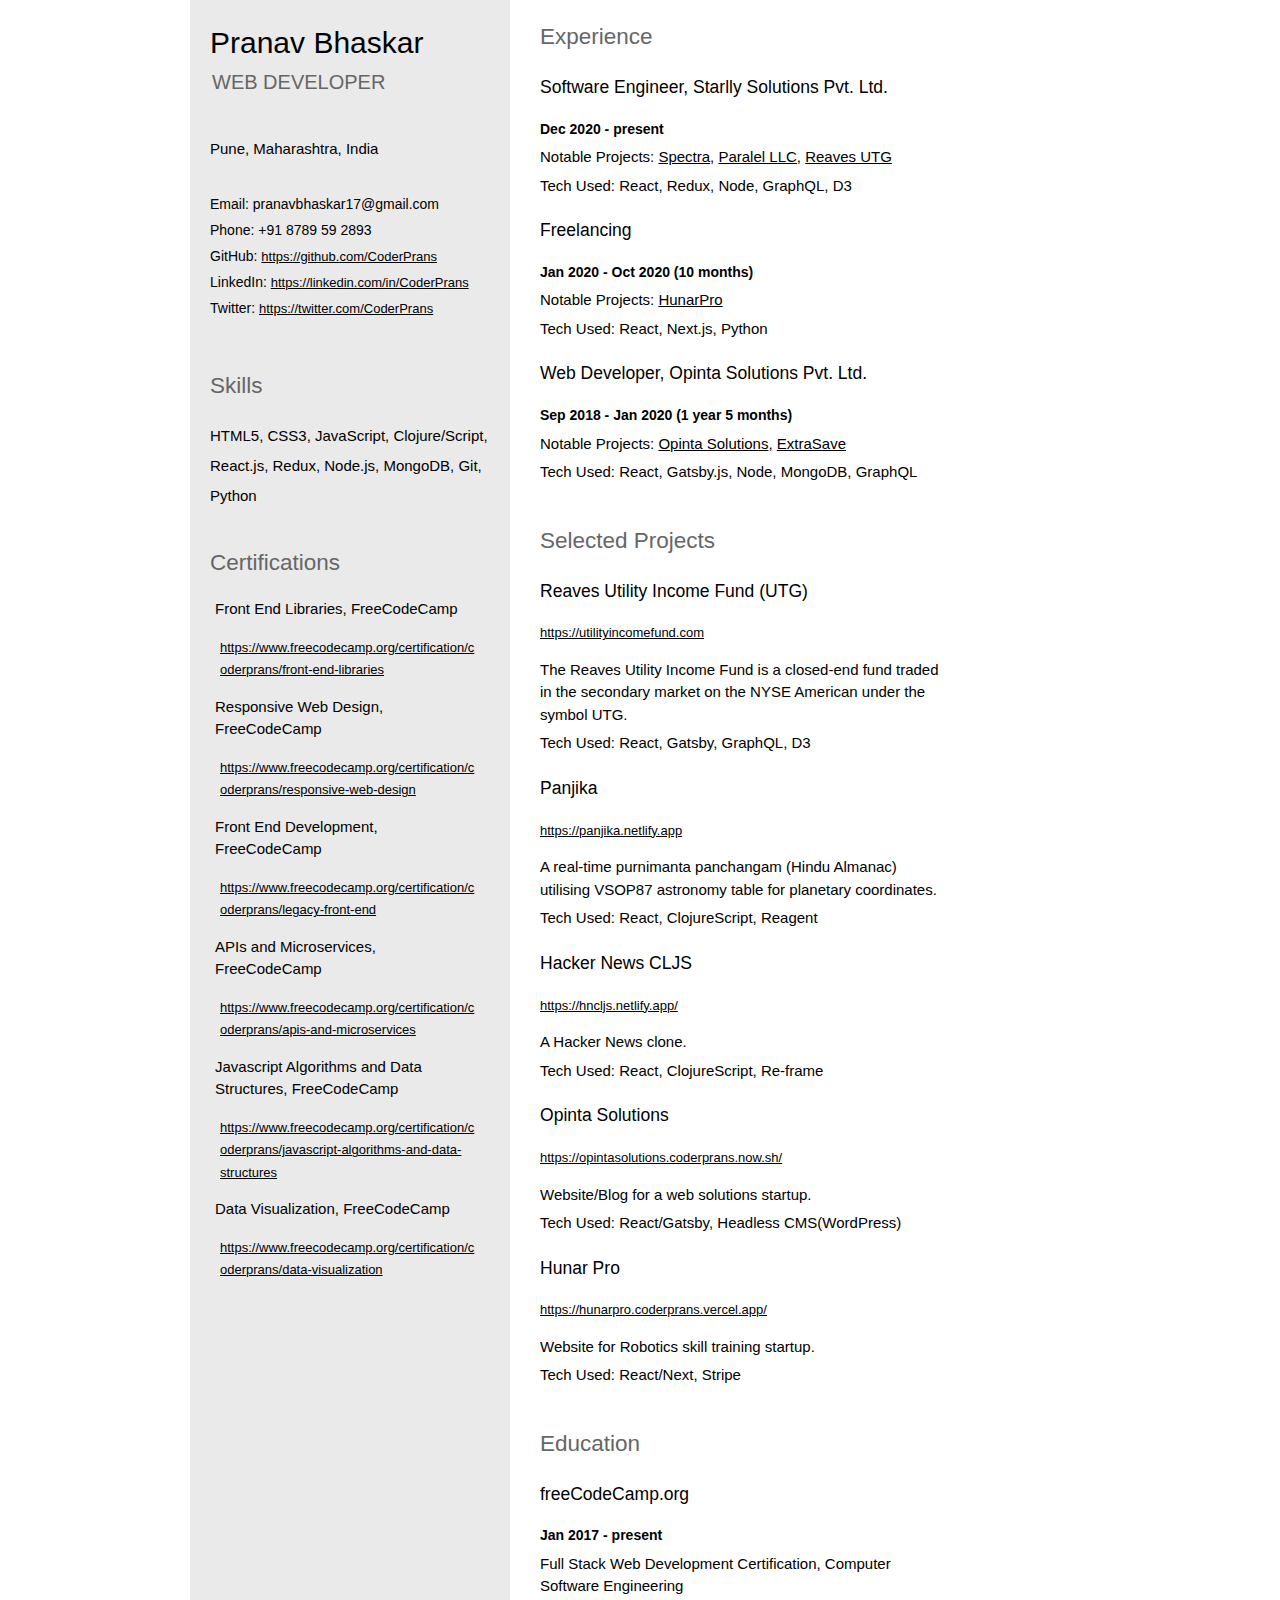
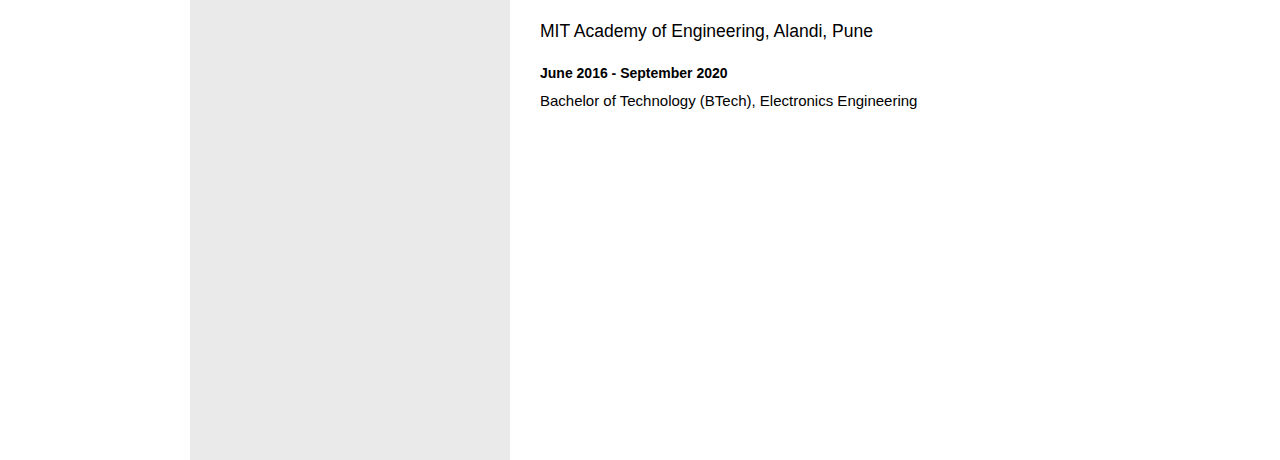
<file: index.html>
<!DOCTYPE html>
<html lang="en">
<head>
<!-- 2023-05-09 Tue 12:50 -->
<meta charset="utf-8" />
<meta name="viewport" content="width=device-width, initial-scale=1" />
<title>Pranav Bhaskar</title>
<meta name="author" content="Pranav Bhaskar" />
<meta name="generator" content="Org Mode" />
<style>
  #content { max-width: 60em; margin: auto; }
  .title  { text-align: center;
             margin-bottom: .2em; }
  .subtitle { text-align: center;
              font-size: medium;
              font-weight: bold;
              margin-top:0; }
  .todo   { font-family: monospace; color: red; }
  .done   { font-family: monospace; color: green; }
  .priority { font-family: monospace; color: orange; }
  .tag    { background-color: #eee; font-family: monospace;
            padding: 2px; font-size: 80%; font-weight: normal; }
  .timestamp { color: #bebebe; }
  .timestamp-kwd { color: #5f9ea0; }
  .org-right  { margin-left: auto; margin-right: 0px;  text-align: right; }
  .org-left   { margin-left: 0px;  margin-right: auto; text-align: left; }
  .org-center { margin-left: auto; margin-right: auto; text-align: center; }
  .underline { text-decoration: underline; }
  #postamble p, #preamble p { font-size: 90%; margin: .2em; }
  p.verse { margin-left: 3%; }
  pre {
    border: 1px solid #e6e6e6;
    border-radius: 3px;
    background-color: #f2f2f2;
    padding: 8pt;
    font-family: monospace;
    overflow: auto;
    margin: 1.2em;
  }
  pre.src {
    position: relative;
    overflow: auto;
  }
  pre.src:before {
    display: none;
    position: absolute;
    top: -8px;
    right: 12px;
    padding: 3px;
    color: #555;
    background-color: #f2f2f299;
  }
  pre.src:hover:before { display: inline; margin-top: 14px;}
  /* Languages per Org manual */
  pre.src-asymptote:before { content: 'Asymptote'; }
  pre.src-awk:before { content: 'Awk'; }
  pre.src-authinfo::before { content: 'Authinfo'; }
  pre.src-C:before { content: 'C'; }
  /* pre.src-C++ doesn't work in CSS */
  pre.src-clojure:before { content: 'Clojure'; }
  pre.src-css:before { content: 'CSS'; }
  pre.src-D:before { content: 'D'; }
  pre.src-ditaa:before { content: 'ditaa'; }
  pre.src-dot:before { content: 'Graphviz'; }
  pre.src-calc:before { content: 'Emacs Calc'; }
  pre.src-emacs-lisp:before { content: 'Emacs Lisp'; }
  pre.src-fortran:before { content: 'Fortran'; }
  pre.src-gnuplot:before { content: 'gnuplot'; }
  pre.src-haskell:before { content: 'Haskell'; }
  pre.src-hledger:before { content: 'hledger'; }
  pre.src-java:before { content: 'Java'; }
  pre.src-js:before { content: 'Javascript'; }
  pre.src-latex:before { content: 'LaTeX'; }
  pre.src-ledger:before { content: 'Ledger'; }
  pre.src-lisp:before { content: 'Lisp'; }
  pre.src-lilypond:before { content: 'Lilypond'; }
  pre.src-lua:before { content: 'Lua'; }
  pre.src-matlab:before { content: 'MATLAB'; }
  pre.src-mscgen:before { content: 'Mscgen'; }
  pre.src-ocaml:before { content: 'Objective Caml'; }
  pre.src-octave:before { content: 'Octave'; }
  pre.src-org:before { content: 'Org mode'; }
  pre.src-oz:before { content: 'OZ'; }
  pre.src-plantuml:before { content: 'Plantuml'; }
  pre.src-processing:before { content: 'Processing.js'; }
  pre.src-python:before { content: 'Python'; }
  pre.src-R:before { content: 'R'; }
  pre.src-ruby:before { content: 'Ruby'; }
  pre.src-sass:before { content: 'Sass'; }
  pre.src-scheme:before { content: 'Scheme'; }
  pre.src-screen:before { content: 'Gnu Screen'; }
  pre.src-sed:before { content: 'Sed'; }
  pre.src-sh:before { content: 'shell'; }
  pre.src-sql:before { content: 'SQL'; }
  pre.src-sqlite:before { content: 'SQLite'; }
  /* additional languages in org.el's org-babel-load-languages alist */
  pre.src-forth:before { content: 'Forth'; }
  pre.src-io:before { content: 'IO'; }
  pre.src-J:before { content: 'J'; }
  pre.src-makefile:before { content: 'Makefile'; }
  pre.src-maxima:before { content: 'Maxima'; }
  pre.src-perl:before { content: 'Perl'; }
  pre.src-picolisp:before { content: 'Pico Lisp'; }
  pre.src-scala:before { content: 'Scala'; }
  pre.src-shell:before { content: 'Shell Script'; }
  pre.src-ebnf2ps:before { content: 'ebfn2ps'; }
  /* additional language identifiers per "defun org-babel-execute"
       in ob-*.el */
  pre.src-cpp:before  { content: 'C++'; }
  pre.src-abc:before  { content: 'ABC'; }
  pre.src-coq:before  { content: 'Coq'; }
  pre.src-groovy:before  { content: 'Groovy'; }
  /* additional language identifiers from org-babel-shell-names in
     ob-shell.el: ob-shell is the only babel language using a lambda to put
     the execution function name together. */
  pre.src-bash:before  { content: 'bash'; }
  pre.src-csh:before  { content: 'csh'; }
  pre.src-ash:before  { content: 'ash'; }
  pre.src-dash:before  { content: 'dash'; }
  pre.src-ksh:before  { content: 'ksh'; }
  pre.src-mksh:before  { content: 'mksh'; }
  pre.src-posh:before  { content: 'posh'; }
  /* Additional Emacs modes also supported by the LaTeX listings package */
  pre.src-ada:before { content: 'Ada'; }
  pre.src-asm:before { content: 'Assembler'; }
  pre.src-caml:before { content: 'Caml'; }
  pre.src-delphi:before { content: 'Delphi'; }
  pre.src-html:before { content: 'HTML'; }
  pre.src-idl:before { content: 'IDL'; }
  pre.src-mercury:before { content: 'Mercury'; }
  pre.src-metapost:before { content: 'MetaPost'; }
  pre.src-modula-2:before { content: 'Modula-2'; }
  pre.src-pascal:before { content: 'Pascal'; }
  pre.src-ps:before { content: 'PostScript'; }
  pre.src-prolog:before { content: 'Prolog'; }
  pre.src-simula:before { content: 'Simula'; }
  pre.src-tcl:before { content: 'tcl'; }
  pre.src-tex:before { content: 'TeX'; }
  pre.src-plain-tex:before { content: 'Plain TeX'; }
  pre.src-verilog:before { content: 'Verilog'; }
  pre.src-vhdl:before { content: 'VHDL'; }
  pre.src-xml:before { content: 'XML'; }
  pre.src-nxml:before { content: 'XML'; }
  /* add a generic configuration mode; LaTeX export needs an additional
     (add-to-list 'org-latex-listings-langs '(conf " ")) in .emacs */
  pre.src-conf:before { content: 'Configuration File'; }

  table { border-collapse:collapse; }
  caption.t-above { caption-side: top; }
  caption.t-bottom { caption-side: bottom; }
  td, th { vertical-align:top;  }
  th.org-right  { text-align: center;  }
  th.org-left   { text-align: center;   }
  th.org-center { text-align: center; }
  td.org-right  { text-align: right;  }
  td.org-left   { text-align: left;   }
  td.org-center { text-align: center; }
  dt { font-weight: bold; }
  .footpara { display: inline; }
  .footdef  { margin-bottom: 1em; }
  .figure { padding: 1em; }
  .figure p { text-align: center; }
  .equation-container {
    display: table;
    text-align: center;
    width: 100%;
  }
  .equation {
    vertical-align: middle;
  }
  .equation-label {
    display: table-cell;
    text-align: right;
    vertical-align: middle;
  }
  .inlinetask {
    padding: 10px;
    border: 2px solid gray;
    margin: 10px;
    background: #ffffcc;
  }
  #org-div-home-and-up
   { text-align: right; font-size: 70%; white-space: nowrap; }
  textarea { overflow-x: auto; }
  .linenr { font-size: smaller }
  .code-highlighted { background-color: #ffff00; }
  .org-info-js_info-navigation { border-style: none; }
  #org-info-js_console-label
    { font-size: 10px; font-weight: bold; white-space: nowrap; }
  .org-info-js_search-highlight
    { background-color: #ffff00; color: #000000; font-weight: bold; }
  .org-svg { }
</style>
<link rel="stylesheet" type="text/css" href="test.css" />
</head>
<body>
<div id="content" class="content">
<h1 class="title">Pranav Bhaskar</h1>
<aside>
<h1 id="name">Pranav Bhaskar</h1>
<h2 id="title">WEB DEVELOPER</h2>
<p>
Pune, Maharashtra, India
</p>
<div class="links">
<ul class="org-ul">
<li>Email: pranavbhaskar17@gmail.com</li>
<li>Phone: +91 8789 59 2893</li>
<li>GitHub: <a href="https://github.com/CoderPrans">https://github.com/CoderPrans</a></li>
<li>LinkedIn: <a href="https://linkedin.com/in/CoderPrans">https://linkedin.com/in/CoderPrans</a></li>
<li>Twitter: <a href="https://twitter.com/CoderPrans">https://twitter.com/CoderPrans</a></li>
</ul>
</div>
<h2>Skills</h2>
<p>
HTML5, CSS3, JavaScript, Clojure/Script, 
React.js, Redux, Node.js, MongoDB, Git, Python
</p>
<h2>Certifications</h2>
<div class="certificates">
<ul class="org-ul">
<li>Front End Libraries, FreeCodeCamp
<ul class="org-ul">
<li><a href="https://www.freecodecamp.org/certification/coderprans/front-end-libraries">https://www.freecodecamp.org/certification/coderprans/front-end-libraries</a></li>
</ul></li>
<li>Responsive Web Design, FreeCodeCamp
<ul class="org-ul">
<li><a href="https://www.freecodecamp.org/certification/coderprans/responsive-web-design">https://www.freecodecamp.org/certification/coderprans/responsive-web-design</a></li>
</ul></li>
<li>Front End Development, FreeCodeCamp
<ul class="org-ul">
<li><a href="https://www.freecodecamp.org/certification/coderprans/legacy-front-end">https://www.freecodecamp.org/certification/coderprans/legacy-front-end</a></li>
</ul></li>
<li>APIs and Microservices, FreeCodeCamp
<ul class="org-ul">
<li><a href="https://www.freecodecamp.org/certification/coderprans/apis-and-microservices">https://www.freecodecamp.org/certification/coderprans/apis-and-microservices</a></li>
</ul></li>
<li>Javascript Algorithms and Data Structures, FreeCodeCamp
<ul class="org-ul">
<li><a href="https://www.freecodecamp.org/certification/coderprans/javascript-algorithms-and-data-structures">https://www.freecodecamp.org/certification/coderprans/javascript-algorithms-and-data-structures</a></li>
</ul></li>
<li>Data Visualization, FreeCodeCamp
<ul class="org-ul">
<li><a href="https://www.freecodecamp.org/certification/coderprans/data-visualization">https://www.freecodecamp.org/certification/coderprans/data-visualization</a></li>
</ul></li>
</ul>
</div>
</aside>


<div id="outline-container-org58e9dc3" class="outline-2">
<h2 id="org58e9dc3">Experience</h2>
<div class="outline-text-2" id="text-org58e9dc3">
</div>
<div id="outline-container-orgcef579d" class="outline-3">
<h3 id="orgcef579d">Software Engineer, Starlly Solutions Pvt. Ltd.</h3>
<div class="outline-text-3" id="text-orgcef579d">
<b>Dec 2020 - present</b>
<p>
Notable Projects: <a href="https://spectra.starllysolutions.com/">Spectra</a>, <a href="https://paralel.com">Paralel LLC</a>, <a href="https://utilityincomefund.com">Reaves UTG</a>
</p>
<span />
<p>
Tech Used: React, Redux, Node, GraphQL, D3
</p>
</div>
</div>


<div id="outline-container-org6cb9f83" class="outline-3">
<h3 id="org6cb9f83">Freelancing</h3>
<div class="outline-text-3" id="text-org6cb9f83">
<b>Jan 2020 - Oct 2020 (10 months)</b>
<p>
Notable Projects: <a href="https://hunarpro.coderprans.vercel.app/">HunarPro</a>
</p>
<span />
<p>
Tech Used: React, Next.js, Python
</p>
</div>
</div>


<div id="outline-container-org2db5b18" class="outline-3">
<h3 id="org2db5b18">Web Developer, Opinta Solutions Pvt. Ltd.</h3>
<div class="outline-text-3" id="text-org2db5b18">
<b>Sep 2018 - Jan 2020 (1 year 5 months)</b>
<p>
Notable Projects: <a href="https://opintasolutions.coderprans.now.sh">Opinta Solutions</a>, <a href="https://extrasave.coderprans.now.sh/">ExtraSave</a>  
</p>
<span />
<p>
Tech Used: React, Gatsby.js, Node, MongoDB, GraphQL 
</p>
</div>
</div>
</div>


<div id="outline-container-org6c3cf7c" class="outline-2">
<h2 id="org6c3cf7c">Selected Projects</h2>
<div class="outline-text-2" id="text-org6c3cf7c">
</div>
<div id="outline-container-org1d69e44" class="outline-3">
<h3 id="org1d69e44">Reaves Utility Income Fund (UTG)</h3>
<div class="outline-text-3" id="text-org1d69e44">
<ul class="org-ul">
<li><a href="https://utilityincomefund.com">https://utilityincomefund.com</a></li>
</ul>
<p>
The Reaves Utility Income Fund is a closed-end fund traded in the secondary market
on the NYSE American under the symbol UTG.
</p>
<span />
<p>
Tech Used: React, Gatsby, GraphQL, D3
</p>
</div>
</div>


<div id="outline-container-org59c9a2a" class="outline-3">
<h3 id="org59c9a2a">Panjika</h3>
<div class="outline-text-3" id="text-org59c9a2a">
<ul class="org-ul">
<li><a href="https://panjika.netlify.app">https://panjika.netlify.app</a></li>
</ul>
<p>
A real-time purnimanta panchangam (Hindu Almanac) utilising VSOP87
astronomy table for planetary coordinates.
</p>
<span />
<p>
Tech Used: React, ClojureScript, Reagent
</p>
</div>
</div>

<div id="outline-container-org1ec73b9" class="outline-3">
<h3 id="org1ec73b9">Hacker News CLJS</h3>
<div class="outline-text-3" id="text-org1ec73b9">
<ul class="org-ul">
<li><a href="https://hncljs.netlify.app/">https://hncljs.netlify.app/</a></li>
</ul>
<p>
A Hacker News clone.
</p>
<span />
<p>
Tech Used: React, ClojureScript, Re-frame
</p>
</div>
</div>


<div id="outline-container-orgceeb034" class="outline-3">
<h3 id="orgceeb034">Opinta Solutions</h3>
<div class="outline-text-3" id="text-orgceeb034">
<ul class="org-ul">
<li><a href="https://opintasolutions.coderprans.now.sh/">https://opintasolutions.coderprans.now.sh/</a></li>
</ul>
<p>
Website/Blog for a web solutions startup.
</p>
<span />
<p>
Tech Used: React/Gatsby, Headless CMS(WordPress)
</p>
</div>
</div>


<div id="outline-container-org67979e5" class="outline-3">
<h3 id="org67979e5">Hunar Pro</h3>
<div class="outline-text-3" id="text-org67979e5">
<ul class="org-ul">
<li><a href="https://hunarpro.coderprans.vercel.app/">https://hunarpro.coderprans.vercel.app/</a></li>
</ul>
<p>
Website for Robotics skill training startup.
</p>
<span />
<p>
Tech Used: React/Next, Stripe
</p>
</div>
</div>
</div>


<div id="outline-container-org17304ea" class="outline-2">
<h2 id="org17304ea">Education</h2>
<div class="outline-text-2" id="text-org17304ea">
</div>
<div id="outline-container-org62e1257" class="outline-3">
<h3 id="org62e1257">freeCodeCamp.org</h3>
<div class="outline-text-3" id="text-org62e1257">
<b>Jan 2017 - present</b>
<p>
Full Stack Web Development Certification, Computer Software Engineering
</p>
</div>
</div>


<div id="outline-container-orgc2ef45b" class="outline-3">
<h3 id="orgc2ef45b">MIT Academy of Engineering, Alandi, Pune</h3>
<div class="outline-text-3" id="text-orgc2ef45b">
<b>June 2016 - September 2020</b>
<p>
Bachelor of Technology (BTech), Electronics Engineering
</p>
</div>
</div>
</div>
</div>
</body>
</html>
</file>
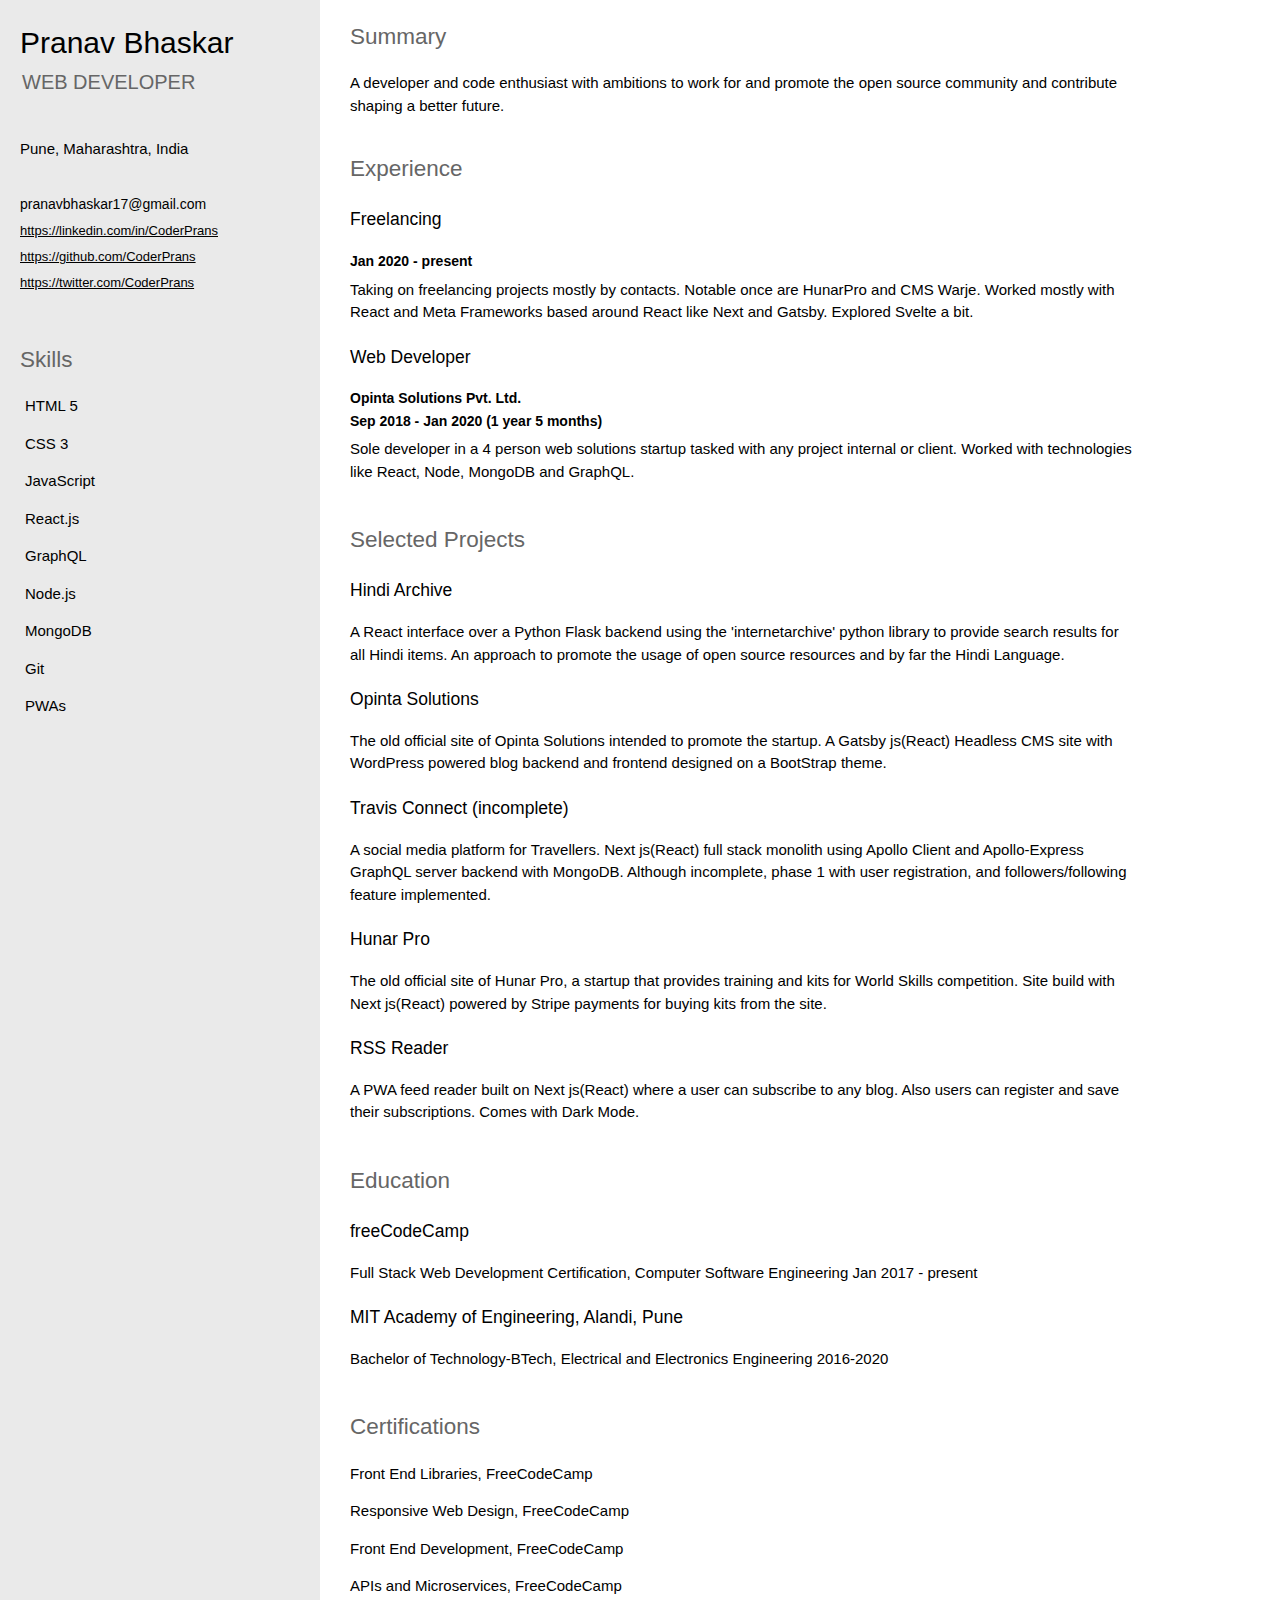
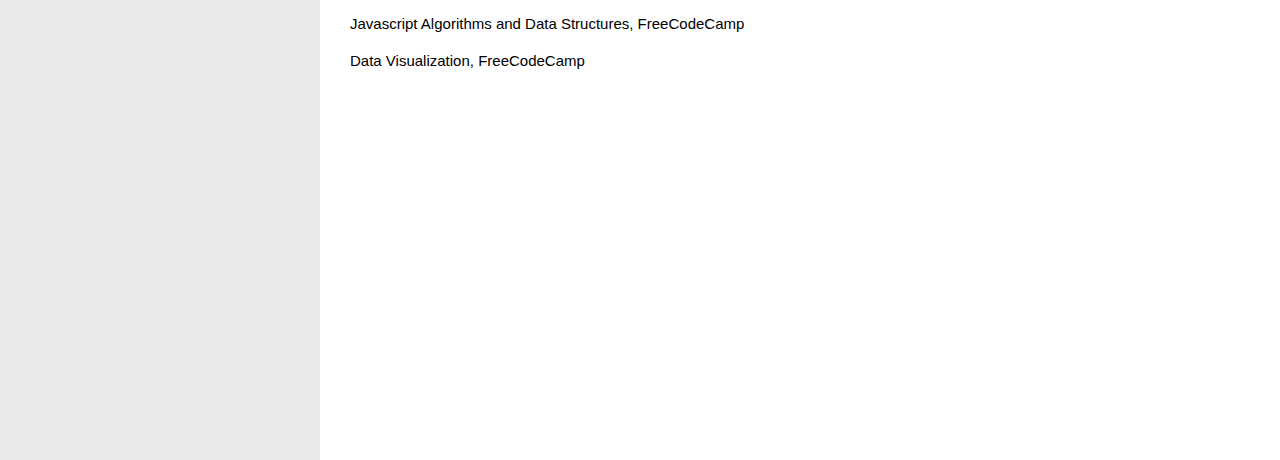
<file: cv.html>
<!DOCTYPE html>
<html lang="en">
<head>
<!-- 2020-11-09 Mon 19:56 -->
<meta charset="utf-8">
<meta name="viewport" content="width=device-width, initial-scale=1">
<title>Pranav Bhaskar</title>
<meta name="generator" content="Org mode">
<meta name="author" content="pranav">
<style type="text/css">
 <!--/*--><![CDATA[/*><!--*/
  .title  { text-align: center;
             margin-bottom: .2em; }
  .subtitle { text-align: center;
              font-size: medium;
              font-weight: bold;
              margin-top:0; }
  .todo   { font-family: monospace; color: red; }
  .done   { font-family: monospace; color: green; }
  .priority { font-family: monospace; color: orange; }
  .tag    { background-color: #eee; font-family: monospace;
            padding: 2px; font-size: 80%; font-weight: normal; }
  .timestamp { color: #bebebe; }
  .timestamp-kwd { color: #5f9ea0; }
  .org-right  { margin-left: auto; margin-right: 0px;  text-align: right; }
  .org-left   { margin-left: 0px;  margin-right: auto; text-align: left; }
  .org-center { margin-left: auto; margin-right: auto; text-align: center; }
  .underline { text-decoration: underline; }
  #postamble p, #preamble p { font-size: 90%; margin: .2em; }
  p.verse { margin-left: 3%; }
  pre {
    border: 1px solid #ccc;
    box-shadow: 3px 3px 3px #eee;
    padding: 8pt;
    font-family: monospace;
    overflow: auto;
    margin: 1.2em;
  }
  pre.src {
    position: relative;
    overflow: visible;
    padding-top: 1.2em;
  }
  pre.src:before {
    display: none;
    position: absolute;
    background-color: white;
    top: -10px;
    right: 10px;
    padding: 3px;
    border: 1px solid black;
  }
  pre.src:hover:before { display: inline;}
  /* Languages per Org manual */
  pre.src-asymptote:before { content: 'Asymptote'; }
  pre.src-awk:before { content: 'Awk'; }
  pre.src-C:before { content: 'C'; }
  /* pre.src-C++ doesn't work in CSS */
  pre.src-clojure:before { content: 'Clojure'; }
  pre.src-css:before { content: 'CSS'; }
  pre.src-D:before { content: 'D'; }
  pre.src-ditaa:before { content: 'ditaa'; }
  pre.src-dot:before { content: 'Graphviz'; }
  pre.src-calc:before { content: 'Emacs Calc'; }
  pre.src-emacs-lisp:before { content: 'Emacs Lisp'; }
  pre.src-fortran:before { content: 'Fortran'; }
  pre.src-gnuplot:before { content: 'gnuplot'; }
  pre.src-haskell:before { content: 'Haskell'; }
  pre.src-hledger:before { content: 'hledger'; }
  pre.src-java:before { content: 'Java'; }
  pre.src-js:before { content: 'Javascript'; }
  pre.src-latex:before { content: 'LaTeX'; }
  pre.src-ledger:before { content: 'Ledger'; }
  pre.src-lisp:before { content: 'Lisp'; }
  pre.src-lilypond:before { content: 'Lilypond'; }
  pre.src-lua:before { content: 'Lua'; }
  pre.src-matlab:before { content: 'MATLAB'; }
  pre.src-mscgen:before { content: 'Mscgen'; }
  pre.src-ocaml:before { content: 'Objective Caml'; }
  pre.src-octave:before { content: 'Octave'; }
  pre.src-org:before { content: 'Org mode'; }
  pre.src-oz:before { content: 'OZ'; }
  pre.src-plantuml:before { content: 'Plantuml'; }
  pre.src-processing:before { content: 'Processing.js'; }
  pre.src-python:before { content: 'Python'; }
  pre.src-R:before { content: 'R'; }
  pre.src-ruby:before { content: 'Ruby'; }
  pre.src-sass:before { content: 'Sass'; }
  pre.src-scheme:before { content: 'Scheme'; }
  pre.src-screen:before { content: 'Gnu Screen'; }
  pre.src-sed:before { content: 'Sed'; }
  pre.src-sh:before { content: 'shell'; }
  pre.src-sql:before { content: 'SQL'; }
  pre.src-sqlite:before { content: 'SQLite'; }
  /* additional languages in org.el's org-babel-load-languages alist */
  pre.src-forth:before { content: 'Forth'; }
  pre.src-io:before { content: 'IO'; }
  pre.src-J:before { content: 'J'; }
  pre.src-makefile:before { content: 'Makefile'; }
  pre.src-maxima:before { content: 'Maxima'; }
  pre.src-perl:before { content: 'Perl'; }
  pre.src-picolisp:before { content: 'Pico Lisp'; }
  pre.src-scala:before { content: 'Scala'; }
  pre.src-shell:before { content: 'Shell Script'; }
  pre.src-ebnf2ps:before { content: 'ebfn2ps'; }
  /* additional language identifiers per "defun org-babel-execute"
       in ob-*.el */
  pre.src-cpp:before  { content: 'C++'; }
  pre.src-abc:before  { content: 'ABC'; }
  pre.src-coq:before  { content: 'Coq'; }
  pre.src-groovy:before  { content: 'Groovy'; }
  /* additional language identifiers from org-babel-shell-names in
     ob-shell.el: ob-shell is the only babel language using a lambda to put
     the execution function name together. */
  pre.src-bash:before  { content: 'bash'; }
  pre.src-csh:before  { content: 'csh'; }
  pre.src-ash:before  { content: 'ash'; }
  pre.src-dash:before  { content: 'dash'; }
  pre.src-ksh:before  { content: 'ksh'; }
  pre.src-mksh:before  { content: 'mksh'; }
  pre.src-posh:before  { content: 'posh'; }
  /* Additional Emacs modes also supported by the LaTeX listings package */
  pre.src-ada:before { content: 'Ada'; }
  pre.src-asm:before { content: 'Assembler'; }
  pre.src-caml:before { content: 'Caml'; }
  pre.src-delphi:before { content: 'Delphi'; }
  pre.src-html:before { content: 'HTML'; }
  pre.src-idl:before { content: 'IDL'; }
  pre.src-mercury:before { content: 'Mercury'; }
  pre.src-metapost:before { content: 'MetaPost'; }
  pre.src-modula-2:before { content: 'Modula-2'; }
  pre.src-pascal:before { content: 'Pascal'; }
  pre.src-ps:before { content: 'PostScript'; }
  pre.src-prolog:before { content: 'Prolog'; }
  pre.src-simula:before { content: 'Simula'; }
  pre.src-tcl:before { content: 'tcl'; }
  pre.src-tex:before { content: 'TeX'; }
  pre.src-plain-tex:before { content: 'Plain TeX'; }
  pre.src-verilog:before { content: 'Verilog'; }
  pre.src-vhdl:before { content: 'VHDL'; }
  pre.src-xml:before { content: 'XML'; }
  pre.src-nxml:before { content: 'XML'; }
  /* add a generic configuration mode; LaTeX export needs an additional
     (add-to-list 'org-latex-listings-langs '(conf " ")) in .emacs */
  pre.src-conf:before { content: 'Configuration File'; }

  table { border-collapse:collapse; }
  caption.t-above { caption-side: top; }
  caption.t-bottom { caption-side: bottom; }
  td, th { vertical-align:top;  }
  th.org-right  { text-align: center;  }
  th.org-left   { text-align: center;   }
  th.org-center { text-align: center; }
  td.org-right  { text-align: right;  }
  td.org-left   { text-align: left;   }
  td.org-center { text-align: center; }
  dt { font-weight: bold; }
  .footpara { display: inline; }
  .footdef  { margin-bottom: 1em; }
  .figure { padding: 1em; }
  .figure p { text-align: center; }
  .inlinetask {
    padding: 10px;
    border: 2px solid gray;
    margin: 10px;
    background: #ffffcc;
  }
  #org-div-home-and-up
   { text-align: right; font-size: 70%; white-space: nowrap; }
  textarea { overflow-x: auto; }
  .linenr { font-size: smaller }
  .code-highlighted { background-color: #ffff00; }
  .org-info-js_info-navigation { border-style: none; }
  #org-info-js_console-label
    { font-size: 10px; font-weight: bold; white-space: nowrap; }
  .org-info-js_search-highlight
    { background-color: #ffff00; color: #000000; font-weight: bold; }
  .org-svg { width: 90%; }
  /*]]>*/-->
</style>
<link rel="stylesheet" type="text/css" href="test.css" />
<script type="text/javascript">
/*
@licstart  The following is the entire license notice for the
JavaScript code in this tag.

Copyright (C) 2012-2019 Free Software Foundation, Inc.

The JavaScript code in this tag is free software: you can
redistribute it and/or modify it under the terms of the GNU
General Public License (GNU GPL) as published by the Free Software
Foundation, either version 3 of the License, or (at your option)
any later version.  The code is distributed WITHOUT ANY WARRANTY;
without even the implied warranty of MERCHANTABILITY or FITNESS
FOR A PARTICULAR PURPOSE.  See the GNU GPL for more details.

As additional permission under GNU GPL version 3 section 7, you
may distribute non-source (e.g., minimized or compacted) forms of
that code without the copy of the GNU GPL normally required by
section 4, provided you include this license notice and a URL
through which recipients can access the Corresponding Source.


@licend  The above is the entire license notice
for the JavaScript code in this tag.
*/
<!--/*--><![CDATA[/*><!--*/
 function CodeHighlightOn(elem, id)
 {
   var target = document.getElementById(id);
   if(null != target) {
     elem.cacheClassElem = elem.className;
     elem.cacheClassTarget = target.className;
     target.className = "code-highlighted";
     elem.className   = "code-highlighted";
   }
 }
 function CodeHighlightOff(elem, id)
 {
   var target = document.getElementById(id);
   if(elem.cacheClassElem)
     elem.className = elem.cacheClassElem;
   if(elem.cacheClassTarget)
     target.className = elem.cacheClassTarget;
 }
/*]]>*///-->
</script>
</head>
<body>
<div id="content">
<h1 class="title">Pranav Bhaskar</h1>
<aside>
<h1 id="name">Pranav Bhaskar</h1>
<h2 id="title">WEB DEVELOPER</h2>
<p>
Pune, Maharashtra, India
</p>
<div class="links">
<ul class="org-ul">
<li>pranavbhaskar17@gmail.com</li>
<li><a href="https://linkedin.com/in/CoderPrans">https://linkedin.com/in/CoderPrans</a></li>
<li><a href="https://github.com/CoderPrans">https://github.com/CoderPrans</a></li>
<li><a href="https://twitter.com/CoderPrans">https://twitter.com/CoderPrans</a></li>
</ul>
</div>
<h2>Skills</h2>
<ul class="org-ul">
<li>HTML 5</li>
<li>CSS 3</li>
<li>JavaScript</li>
<li>React.js</li>
<li>GraphQL</li>
<li>Node.js</li>
<li>MongoDB</li>
<li>Git</li>
<li>PWAs</li>
</ul>

</aside>

<div id="outline-container-org057b120" class="outline-2">
<h2 id="org057b120">Summary</h2>
<div class="outline-text-2" id="text-org057b120">
<p>
A developer and code enthusiast with ambitions to work for and promote the
open source community and contribute shaping a better future.
</p>
</div>
</div>

<div id="outline-container-orgc9d1f65" class="outline-2">
<h2 id="orgc9d1f65">Experience</h2>
<div class="outline-text-2" id="text-orgc9d1f65">
</div>
<div id="outline-container-orgd9922a3" class="outline-3">
<h3 id="orgd9922a3">Freelancing</h3>
<div class="outline-text-3" id="text-orgd9922a3">
<b>Jan 2020 - present</b>
<p>
Taking on freelancing projects mostly by contacts. Notable once are HunarPro and
CMS Warje. Worked mostly with React and Meta Frameworks based around React like
Next and Gatsby. Explored Svelte a bit. 
</p>
</div>
</div>
<div id="outline-container-org14eedb0" class="outline-3">
<h3 id="org14eedb0">Web Developer</h3>
<div class="outline-text-3" id="text-org14eedb0">
<b>Opinta Solutions Pvt. Ltd. <br />Sep 2018 - Jan 2020 (1 year 5 months)</b>

<p>
Sole developer in a 4 person web solutions startup tasked with any project 
internal or client. Worked with technologies like React, Node, MongoDB and 
GraphQL.
</p>
</div>
</div>
</div>

<div id="outline-container-org5cd3782" class="outline-2">
<h2 id="org5cd3782">Selected Projects</h2>
<div class="outline-text-2" id="text-org5cd3782">
</div>
<div id="outline-container-org864ec82" class="outline-3">
<h3 id="org864ec82">Hindi Archive</h3>
<div class="outline-text-3" id="text-org864ec82">
<p>
A React interface over a Python Flask backend using the 'internetarchive'
python library to provide search results for all Hindi items. An approach to
promote the usage of open source resources and by far the Hindi Language.
</p>
</div>
</div>
<div id="outline-container-orgf112d73" class="outline-3">
<h3 id="orgf112d73">Opinta Solutions</h3>
<div class="outline-text-3" id="text-orgf112d73">
<p>
The old official site of Opinta Solutions intended to promote the startup. 
A Gatsby js(React) Headless CMS site with WordPress powered blog backend and 
frontend designed on a BootStrap theme.
</p>
</div>
</div>
<div id="outline-container-org41bbde4" class="outline-3">
<h3 id="org41bbde4">Travis Connect (incomplete)</h3>
<div class="outline-text-3" id="text-org41bbde4">
<p>
A social media platform for Travellers. Next js(React) full stack monolith 
using Apollo Client and Apollo-Express GraphQL server backend with MongoDB. 
Although incomplete, phase 1 with user registration, and 
followers/following feature implemented.
</p>
</div>
</div>
<div id="outline-container-org5ff1235" class="outline-3">
<h3 id="org5ff1235">Hunar Pro</h3>
<div class="outline-text-3" id="text-org5ff1235">
<p>
The old official site of Hunar Pro, a startup that provides training and 
kits for World Skills competition. Site build with Next js(React) powered by
Stripe payments for buying kits from the site.
</p>
</div>
</div>
<div id="outline-container-orgd06e3d8" class="outline-3">
<h3 id="orgd06e3d8">RSS Reader</h3>
<div class="outline-text-3" id="text-orgd06e3d8">
<p>
A PWA feed reader built on Next js(React) where a user can subscribe to any blog.
Also users can register and save their subscriptions. Comes with Dark Mode.
</p>
</div>
</div>
</div>
<div id="outline-container-org7fd6c58" class="outline-2">
<h2 id="org7fd6c58">Education</h2>
<div class="outline-text-2" id="text-org7fd6c58">
</div>
<div id="outline-container-org8b208fa" class="outline-3">
<h3 id="org8b208fa">freeCodeCamp</h3>
<div class="outline-text-3" id="text-org8b208fa">
<p>
Full Stack Web Development Certification, Computer Software Engineering
Jan 2017 - present
</p>
</div>
</div>

<div id="outline-container-orgc5d7c8a" class="outline-3">
<h3 id="orgc5d7c8a">MIT Academy of Engineering, Alandi, Pune</h3>
<div class="outline-text-3" id="text-orgc5d7c8a">
<p>
Bachelor of Technology-BTech, Electrical and Electronics Engineering
2016-2020
</p>
</div>
</div>
</div>

<div id="outline-container-orge536919" class="outline-2">
<h2 id="orge536919">Certifications</h2>
<div class="outline-text-2" id="text-orge536919">
<ul class="org-ul">
<li>Front End Libraries, FreeCodeCamp</li>
<li>Responsive Web Design, FreeCodeCamp</li>
<li>Front End Development, FreeCodeCamp</li>
<li>APIs and Microservices, FreeCodeCamp</li>
<li>Javascript Algorithms and Data Structures, FreeCodeCamp</li>
<li>Data Visualization, FreeCodeCamp</li>
</ul>

<div class="todos">
<p>
TODO Add more links
TODO Add certificate links
TODO Add projects
TODO Describe experiences
TODO Improve summary
TODO Add relevent skills
</p>

</div>
</div>
</div>
</div>
</body>
</html>
</file>
<file: test.css>
@import url("https://fonts.googleapis.com/css2?family=Work+Sans&display=swap");

body {
    box-sizing: border-box;
    padding: 0;
    margin: 0;
    font-family: 'Open Sans', sans-serif;
    font-size: 15px;
    line-height: 1.5;
}
#name {
    font-size: 30px;
    margin: 0;

}
#title {
    font-size: 20px;
    padding: 2px;
    padding-bottom: 20px;

}
aside {
    float: left;
    background: #eaeaea;
    height: 2020px;
    padding: 20px;
    clear: bottom;
    width: 280px;
    margin-right: 30px;
}
aside p {
 /*   margin: 50px 0;*/
    padding: 0;
    line-height: 2;
}
p {
    padding-right: 120px;
}
b {
    font-size: 14px;
    line-height: 1.2;
}
.title {
    display: none;
}
h2 {
    margin-top: 0;
    padding-top: 20px;
    color: #666;
}

h1, h3 {
    font-weight: normal;
}
h2 {
    font-weight: 450;
}
ul {
    padding-left: 0px;
}
li {
    list-style-type: none;
    margin: 15px 5px;
}
.todos {
    display: none;
}
.links {
    font-size: 14px;
    margin: 30px 0;
}
.links ul {
    padding-left: 0;
}
.links li {
    margin: 5px 0;
    
}
a {
    font-size: 13px;
    color: black;
    max-width: 250px;
}
p a {
    font-size: inherit;
}
.certificates > ul > li > ul > li > a {

    width: 260px;
    overflow-wrap: break-word;
}
.outline-text-3 p {
    margin: 6px;
}
span {
    display: block;
}
.outline-3 {
    margin: 20px;
}
</file>
